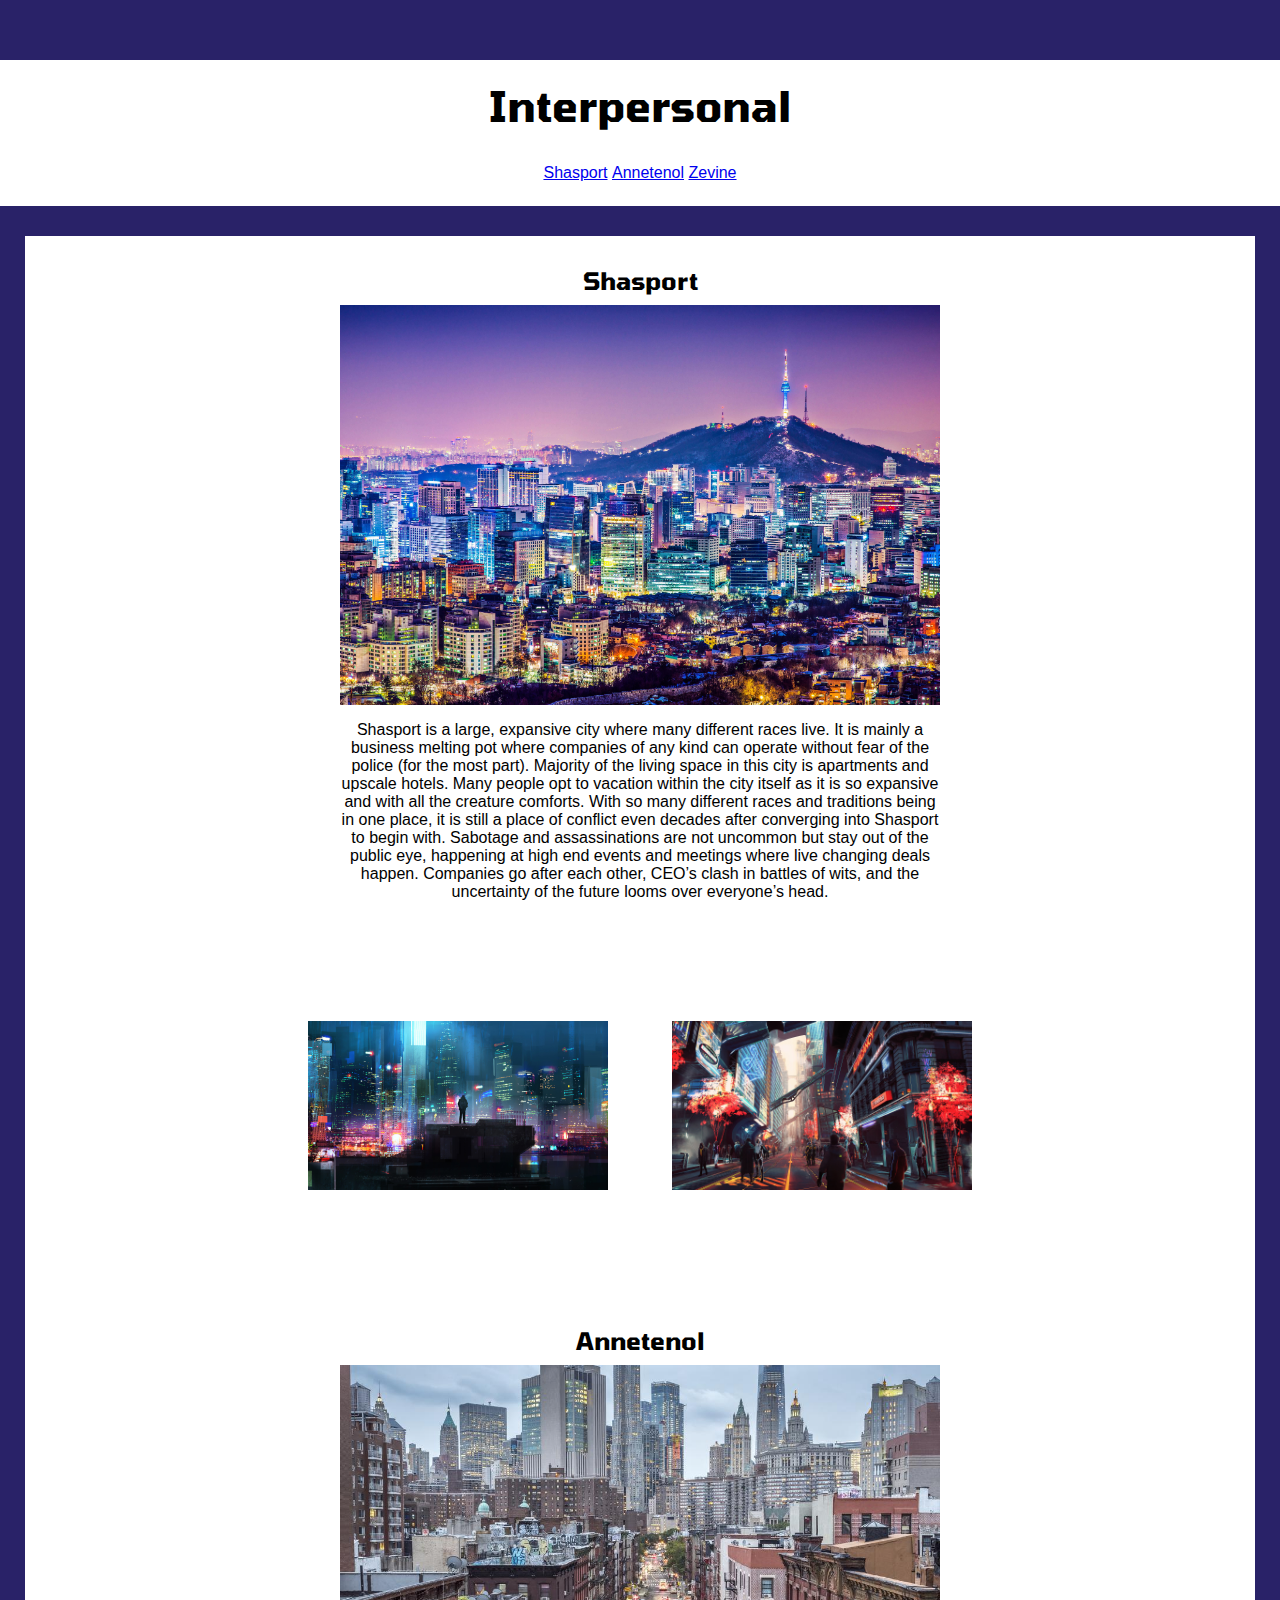
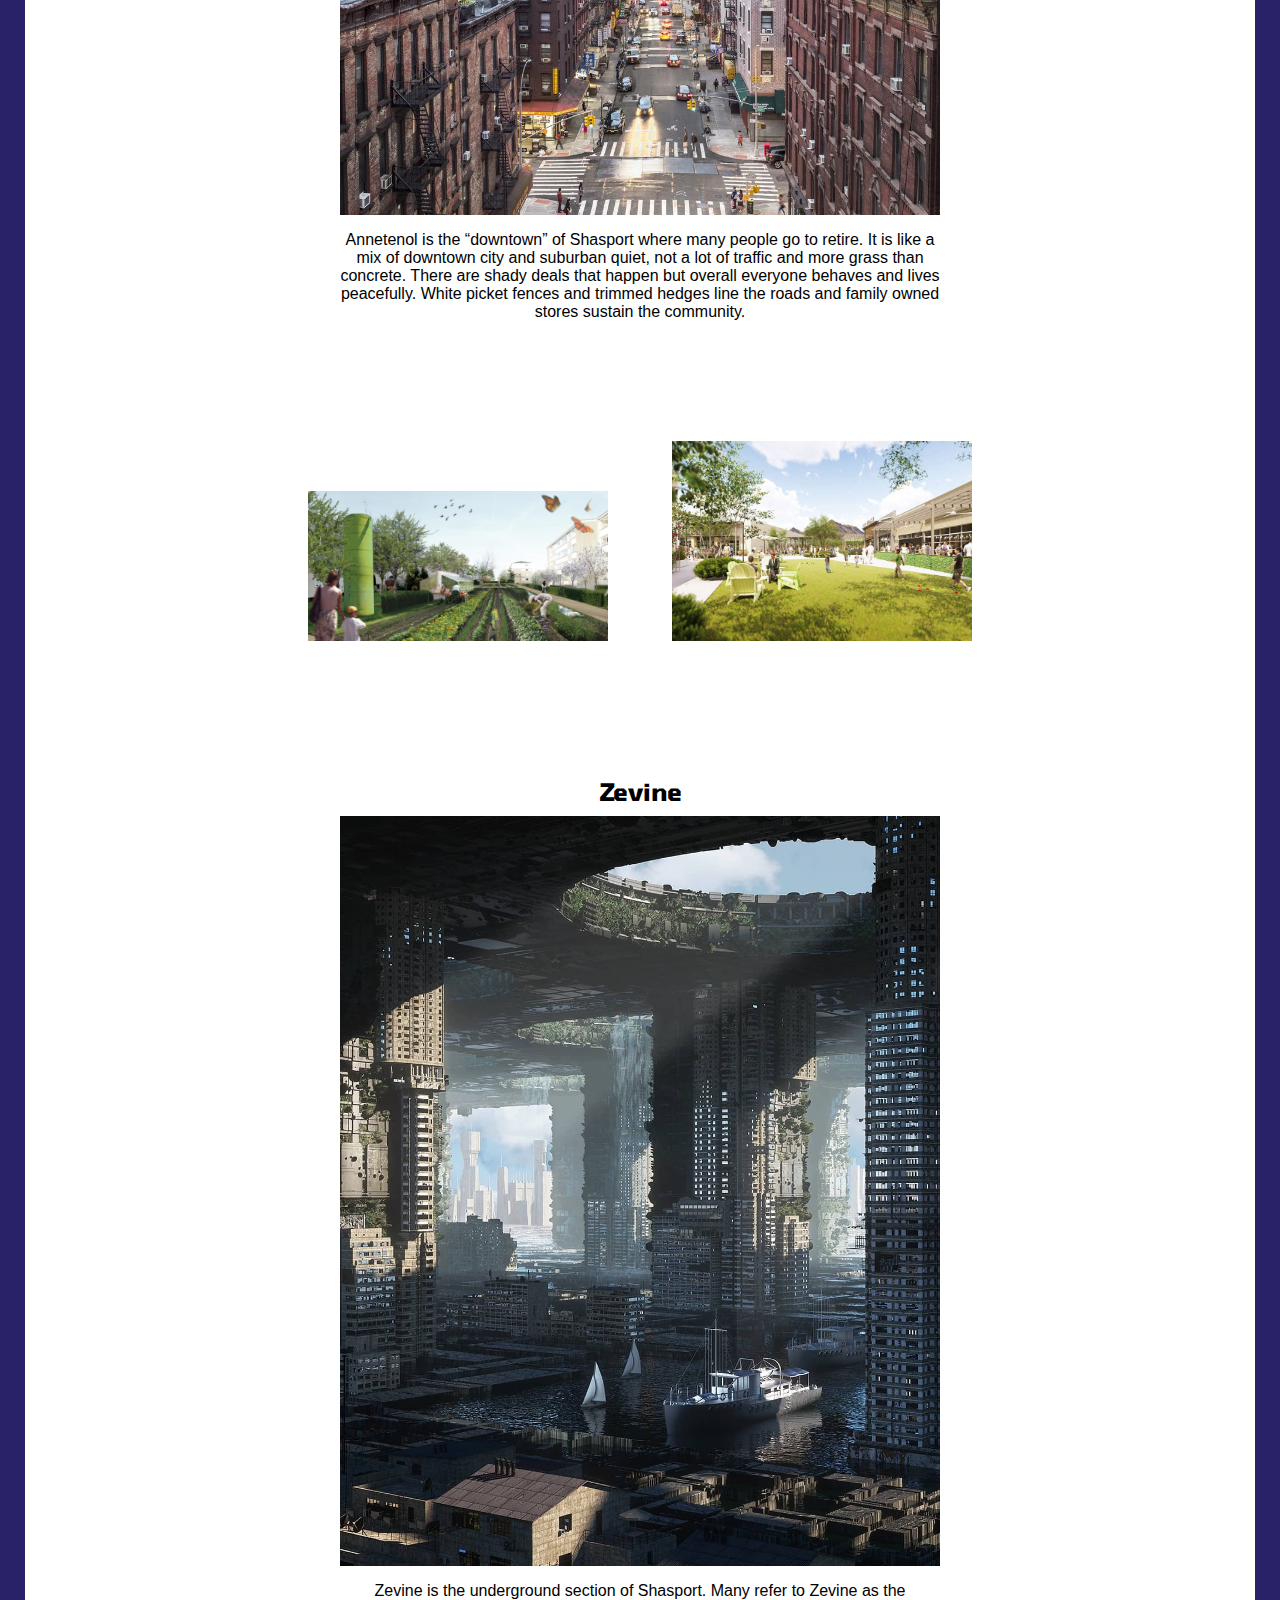
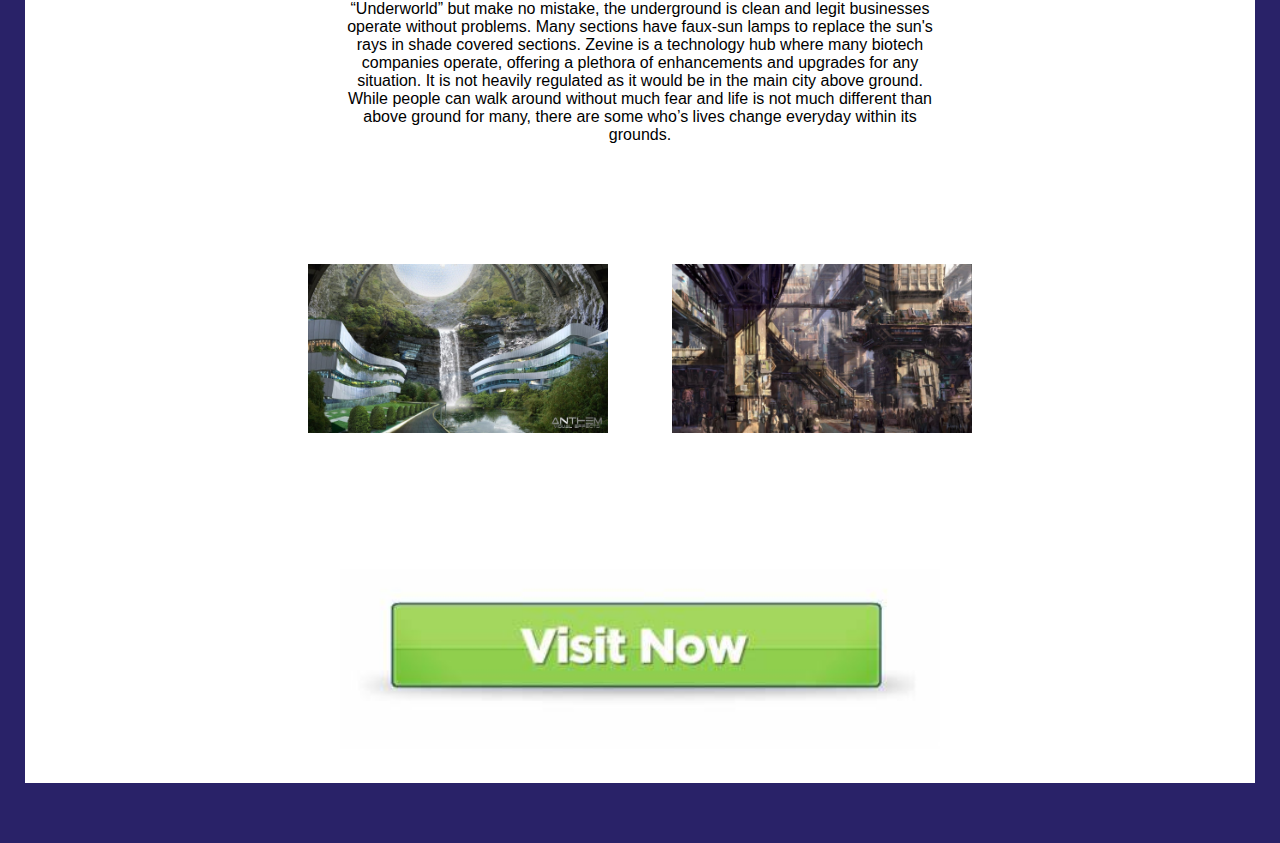
<file: index.html>
<!DOCTYPE html>
<html lang="en">

<head>
    <meta charset="UTF-8">
    <meta name="viewport" content="width=device-width, initial-scale=1.0">
    <title> Interpersonal</title>

    <link rel="stylesheet" href="main2.css">

    <link rel="preconnect" href="https://fonts.googleapis.com">
<link rel="preconnect" href="https://fonts.gstatic.com" crossorigin>
<link href="https://fonts.googleapis.com/css2?family=Tomorrow:ital,wght@0,100;0,200;0,300;0,400;0,500;0,600;0,700;0,800;0,900;1,100;1,200;1,300;1,400;1,500;1,600;1,700;1,800;1,900&display=swap" rel="stylesheet">

</head>

<p>&nbsp;</p>
<p>&nbsp;</p>
<p>&nbsp;</p>

<body>

    <header>
       <h1>Interpersonal</h1>
       <h2></h2>

       <nav>
            <ul>
                <li> <a href="Shasport.html"> Shasport</a> </li>
                <li><a href="Annetenol.html"> Annetenol</a></li>
                <li><a href="Zevine.html"> Zevine</a></li>
            </ul>
       </nav>
    </header>


<!--Start of body of site-->


<main>

<article>

<!--Shasport image and text-->
    <h2> Shasport</h2>

        <div> <a href="Shasport.html"> <img src="skyline-von-seoul-istock-464629385-2.jpg" width="600"/> </a> </div>
        <p>Shasport is a large, expansive city where many different races live. It is mainly a business melting pot where companies of any kind can operate without fear of the police (for the most part). Majority of the living space in this city is apartments and upscale hotels. Many people opt to vacation within the city itself as it is so expansive and with all the creature comforts. With so many different races and traditions being in one place, it is still a place of conflict even decades after converging into Shasport to begin with. Sabotage and assassinations are not uncommon but stay out of the public eye, happening at high end events and meetings where live changing deals happen. Companies go after each other, CEO’s clash in battles of wits, and the uncertainty of the future looms over everyone’s head.</p>
        
    </article>
        

    <article class="card1">
        <div><img src="extra1.jpg" width="300" alt="Shasport" ></div>
        <p></p>
    </article>

    <article class="card1">
        <div><img src="extra2.jpg" width="300" alt="Shasport" ></div>
        <p></p>
    </article>


<article>

<!--Annetenol image and text-->
    <h2> Annetenol</h2>

     <div><a href="Annetenol.html"> <img src="b78f0c09f2823eb027f9d4a4c7aebf9e.jpg" width="600"/> </a></div>
     <p>Annetenol is the “downtown” of Shasport where many people go to retire. It is like a mix of downtown city and suburban quiet, not a lot of traffic and more grass than concrete. There are shady deals that happen but overall everyone behaves and lives peacefully. White picket fences and trimmed hedges line the roads and family owned stores sustain the community. </p>
</article>

<article class="card1">
    <div><img src="extra3.jpg" width="300" alt="Shasport" ></div>
    <p></p>
</article>

<article class="card1">
    <div><img src="extra4.jpg" width="300" alt="Shasport" ></div>
    <p></p>
</article>

<article>

<!--Zevine image and text-->
    <h2> Zevine</h2>
   
     <div> <a href="Zevine.html"> <img src="tumblr_8607e64c0d87c374aea70370f2e44bda_bd6862d9_1280.jpg" width="600"/> </a></div>
     <p>Zevine is the underground section of Shasport. Many refer to Zevine as the “Underworld” but make no mistake, the underground is clean and legit businesses operate without problems. Many sections have faux-sun lamps to replace the sun's rays in shade covered sections. Zevine is a technology hub where many biotech companies operate, offering a plethora of enhancements and upgrades for any situation. It is not heavily regulated as it would be in the main city above ground. While people can walk around without much fear and life is not much different than above ground for many, there are some who’s lives change everyday within its grounds.    </p>
</article>

<article class="card1">
    <div><img src="extra5.jpg" width="300" alt="Shasport" ></div>
    <p></p>
</article>

<article class="card1">
    <div><img src="extra6.jpg" width="300" alt="Shasport" ></div>
    <p></p>
</article>

<article>

    <div> <a href="visit.html"> <img src="visitnow.jpg" width="600"/> </a></div>

</article>

</main>

</body>

</html>
</file>
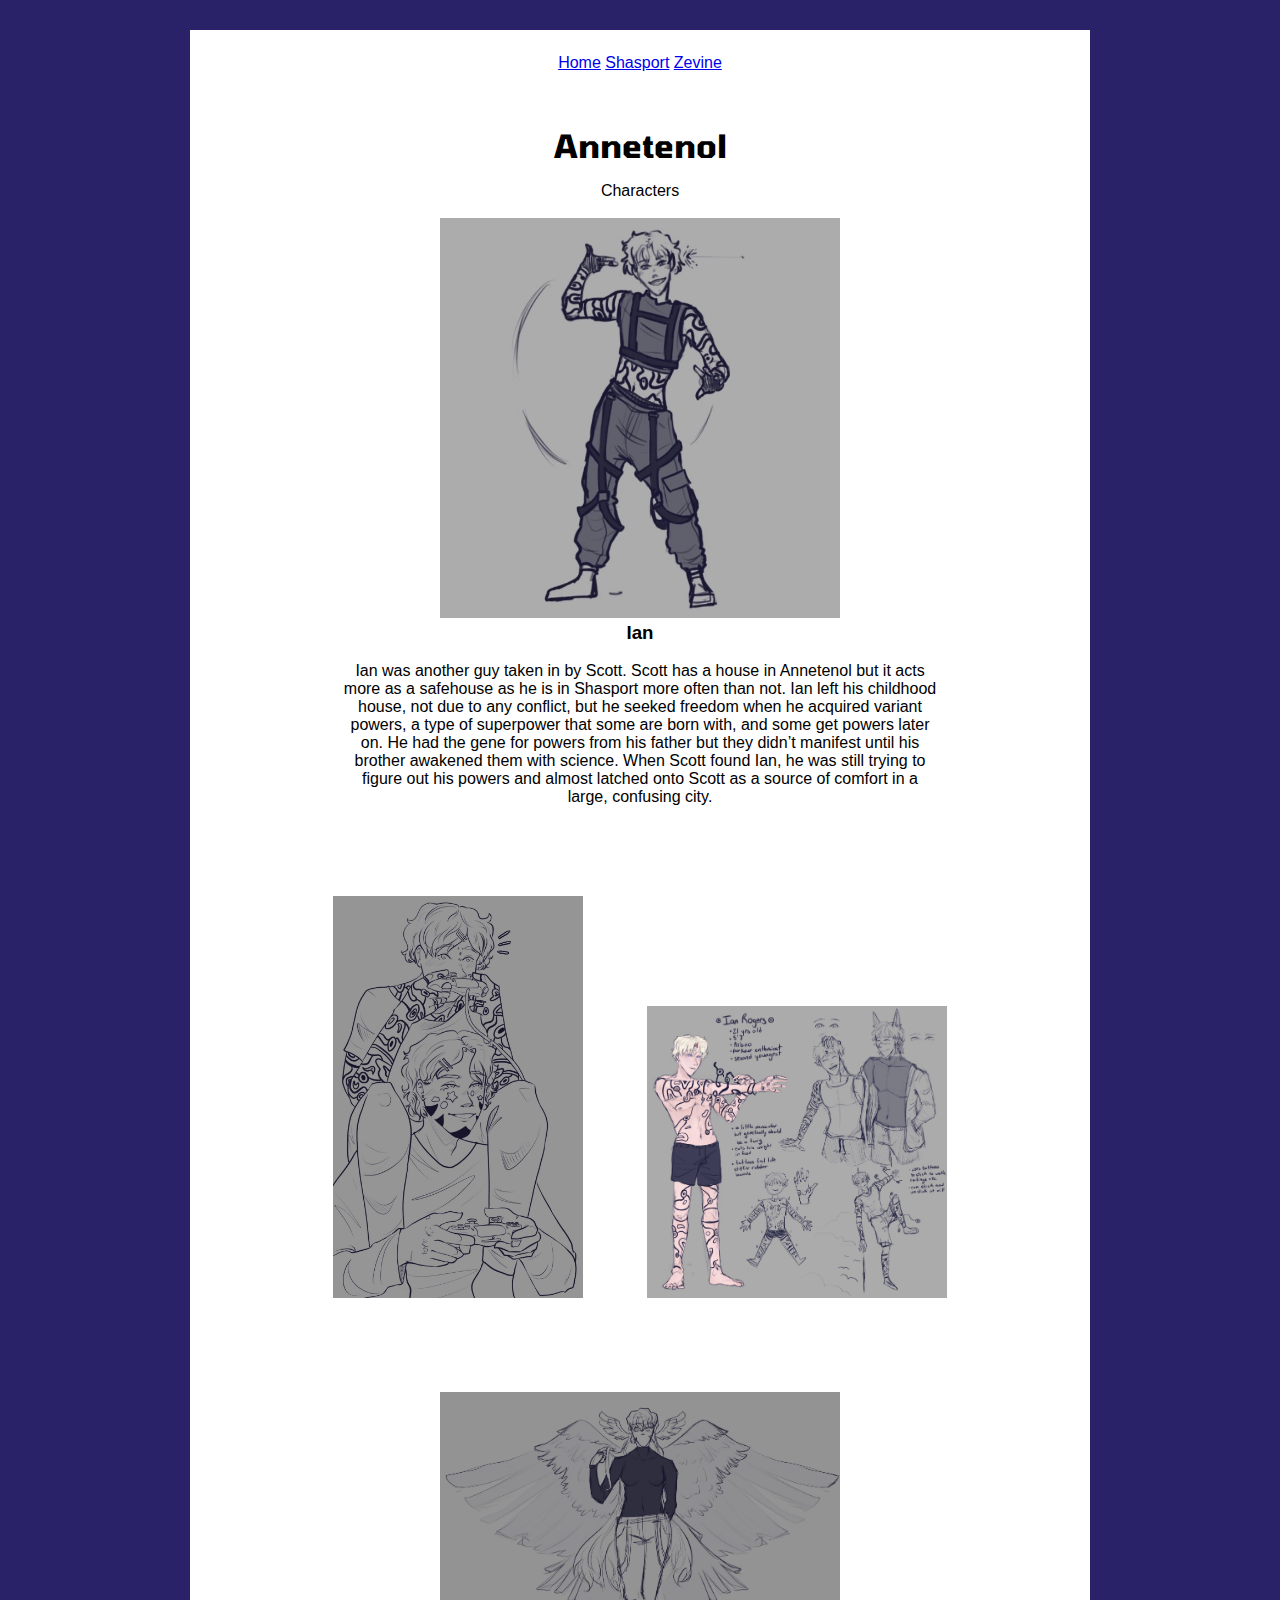
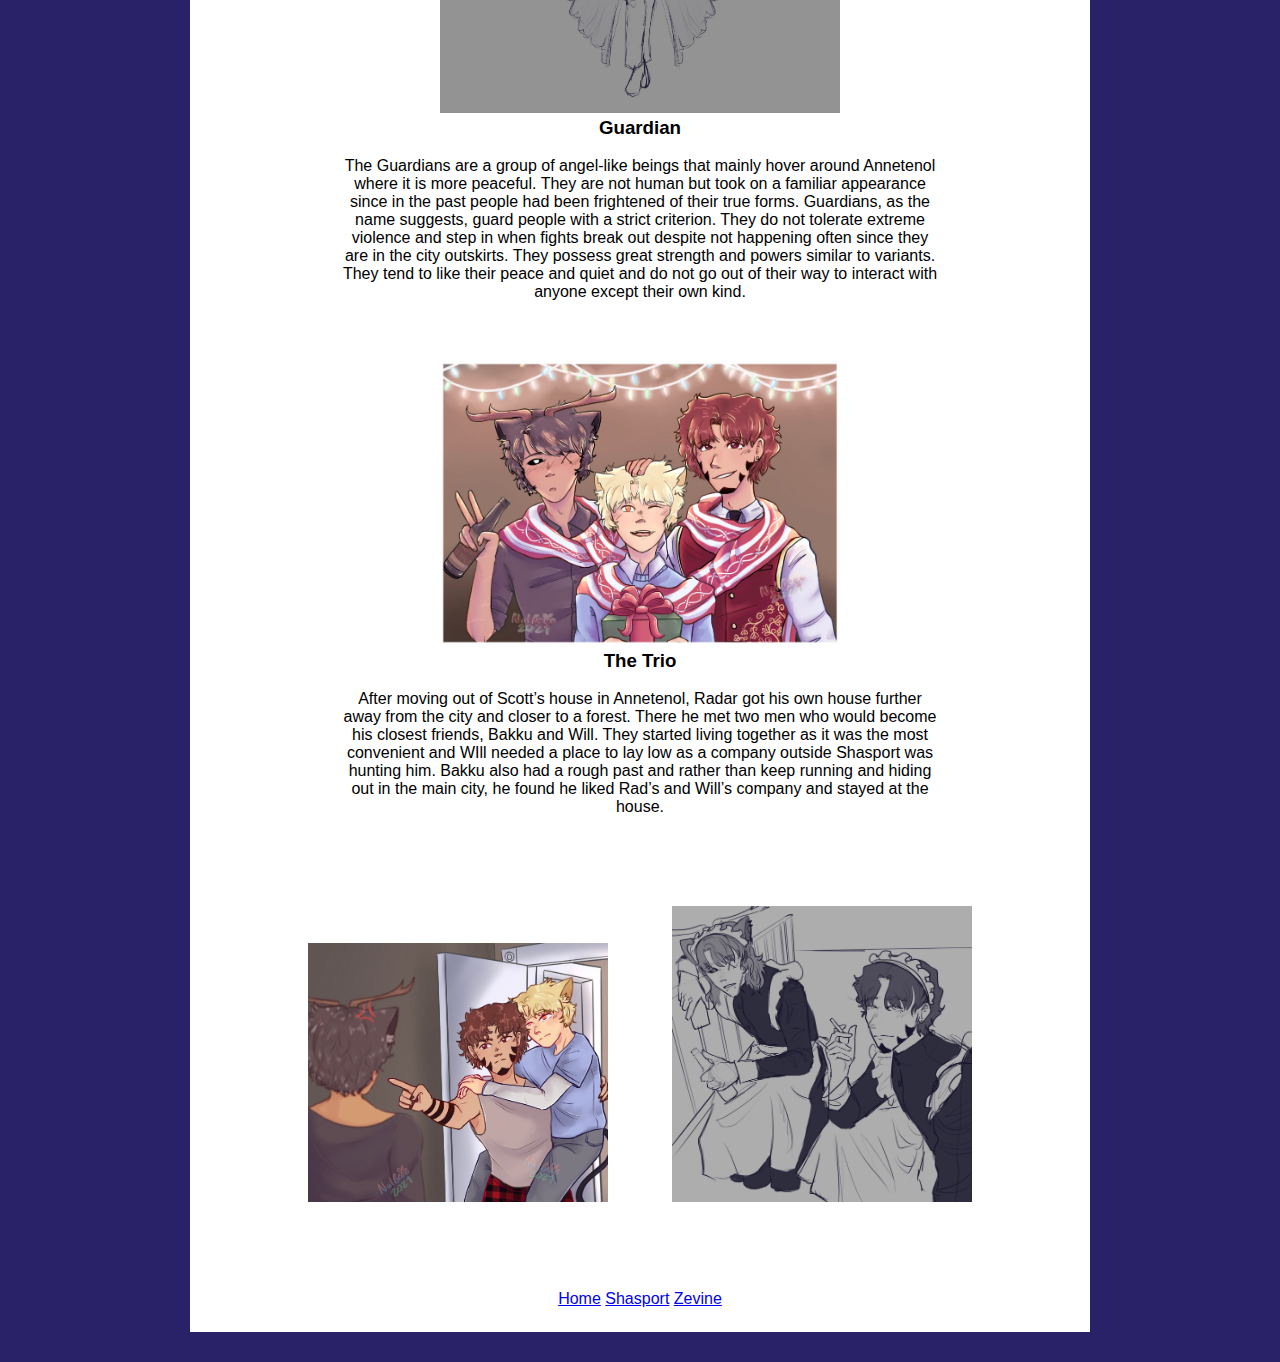
<file: Annetenol.html>
<!DOCTYPE html>
<html lang="en">

<head>
    <meta charset="UTF-8">
    <meta name="viewport" content="width=device-width, initial-scale=1.0">
    <title> Interpersonal</title>

    <link rel="stylesheet" href="annetenol.css">

    <link rel="preconnect" href="https://fonts.googleapis.com">
    <link rel="preconnect" href="https://fonts.gstatic.com" crossorigin>
    <link href="https://fonts.googleapis.com/css2?family=Tomorrow:ital,wght@0,100;0,200;0,300;0,400;0,500;0,600;0,700;0,800;0,900;1,100;1,200;1,300;1,400;1,500;1,600;1,700;1,800;1,900&display=swap" rel="stylesheet">    

</head>



<main>
    
    <article>
        <nav>
            <ul>
                <li> <a href="index.html"> Home</a> </li>
                <li><a href="Shasport.html"> Shasport</a></li>
                <li><a href="Zevine.html"> Zevine</a></li>
            </ul>
            </nav>
<!--IAN-->
        <h1>Annetenol</h1>
            <p>&nbsp;</p>
        <p>Characters</p>
            <p>&nbsp;</p>
        <div><img src="Ian.jpg" width="400" height="400" alt="Ian"></div>
        <h3>Ian</h3>
            <p>&nbsp;</p>
        <p>Ian was another guy taken in by Scott. Scott has a house in Annetenol but it acts more as a safehouse as he is in Shasport more often than not. Ian left his childhood house, not due to any conflict, but he seeked freedom when he acquired variant powers, a type of superpower that some are born with, and some get powers later on. He had the gene for powers from his father but they didn’t manifest until his brother awakened them with science. When Scott found Ian, he was still trying to figure out his powers and almost latched onto Scott as a source of comfort in a large, confusing city. 
        </p>
    </article>

<!--Ian Extra-->
    <article class="card1">
        <div><img src="Ian1.jpg" width="250" alt="Shasport" ></div>
        <p></p>
    </article>

    <article class="card1">
        <div><img src="Ian2.jpg" width="300" alt="Shasport" ></div>
        <p></p>
    </article>
    
    <article>

<!--GUARDIAN-->
        
        <div><img src="Guardian.jpg" width="400" alt="Guardian"></div>
        <h3>Guardian</h3>
        <p>&nbsp;</p>
        <p>The Guardians are a group of angel-like beings that mainly hover around Annetenol where it is more peaceful. They are not human but took on a familiar appearance since in the past people had been frightened of their true forms. Guardians, as the name suggests, guard people with a strict criterion. They do not tolerate extreme violence and step in when fights break out despite not happening often since they are in the city outskirts. They possess great strength and powers similar to variants. They tend to like their peace and quiet and do not go out of their way to interact with anyone except their own kind. </p>

    </article>

    <!--TRIO-->
    <article> 
        <div><img src="Trio.jpg" width="400" alt="Trio"></div>
        <h3>The Trio</h3>
        <p>&nbsp;</p>
        <p>After moving out of Scott’s house in Annetenol, Radar got his own house further away from the city and closer to a forest. There he met two men who would become his closest friends, Bakku and Will. They started living together as it was the most convenient and WIll needed a place to lay low as a company outside Shasport was hunting him. Bakku also had a rough past and rather than keep running and hiding out in the main city, he found he liked Rad’s and Will’s company and stayed at the house. 
        </p>

    </article>

<!--Trio Extra-->
    <article class="card1">
        <div><img src="Trio2.jpg" width="300" alt="Shasport" ></div>
        <p></p>
    </article>

    <article class="card1">
        <div><img src="Trio1.jpg" width="300" alt="Shasport" ></div>
        <p></p>
    </article>

    <nav>
        <ul>
            <li> <a href="index.html"> Home</a> </li>
            <li><a href="Shasport.html"> Shasport</a></li>
            <li><a href="Zevine.html"> Zevine</a></li>
        </ul>
   </nav>
    
</main>
</file>
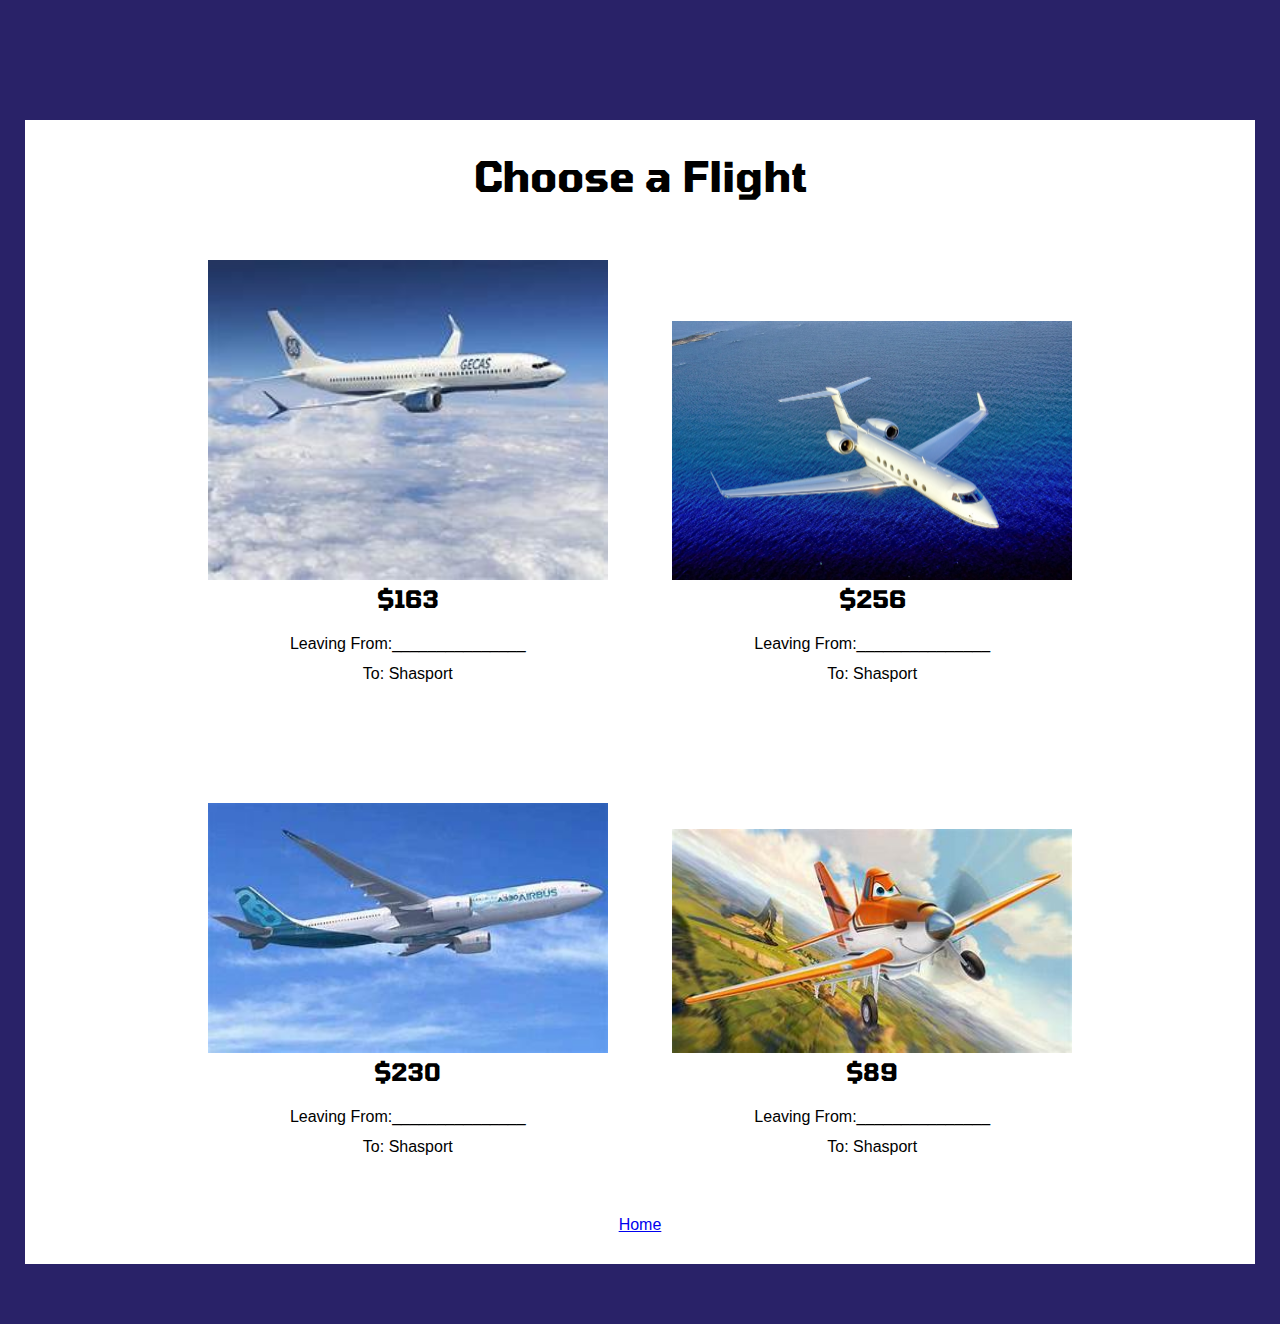
<file: plane.html>
<!DOCTYPE html>
<html lang="en">

<head>
    <meta charset="UTF-8">
    <meta name="viewport" content="width=device-width, initial-scale=1.0">
    <title> Interpersonal</title>

    <link rel="stylesheet" href="main2.css">

    <link rel="preconnect" href="https://fonts.googleapis.com">
<link rel="preconnect" href="https://fonts.gstatic.com" crossorigin>
<link href="https://fonts.googleapis.com/css2?family=Tomorrow:ital,wght@0,100;0,200;0,300;0,400;0,500;0,600;0,700;0,800;0,900;1,100;1,200;1,300;1,400;1,500;1,600;1,700;1,800;1,900&display=swap" rel="stylesheet">

</head>

<p>&nbsp;</p>
<p>&nbsp;</p>
<p>&nbsp;</p>

<main>

    <article>
    
<!--PLANES-->
        <h1>Choose a Flight</h1>
    
        <article class="card1">
            <div><img src="plane1.jpg" width="400" ></div>
            <h2>$163</h2>
            <p>Leaving From:_______________</p>
            <p>To: Shasport</p>
        </article>
    
        <article class="card1">
            <div><img src="plane2.jpg" width="400" ></div>
            <h2>$256</h2>
            <p>Leaving From:_______________</p>
            <p>To: Shasport</p>
        </article>

        <article class="card1">
            <div><img src="plane3.jpg" width="400" ></div>
            <h2>$230</h2>
            <p>Leaving From:_______________</p>
            <p>To: Shasport</p>
        </article>

        <article class="card1">
            <div><img src="plane4.jpg" width="400" ></div>
            <h2>$89</h2>
            <p>Leaving From:_______________</p>
            <p>To: Shasport</p>
        </article>

        <ul><a href="index.html"> Home</a> </ul>

</main>
</file>
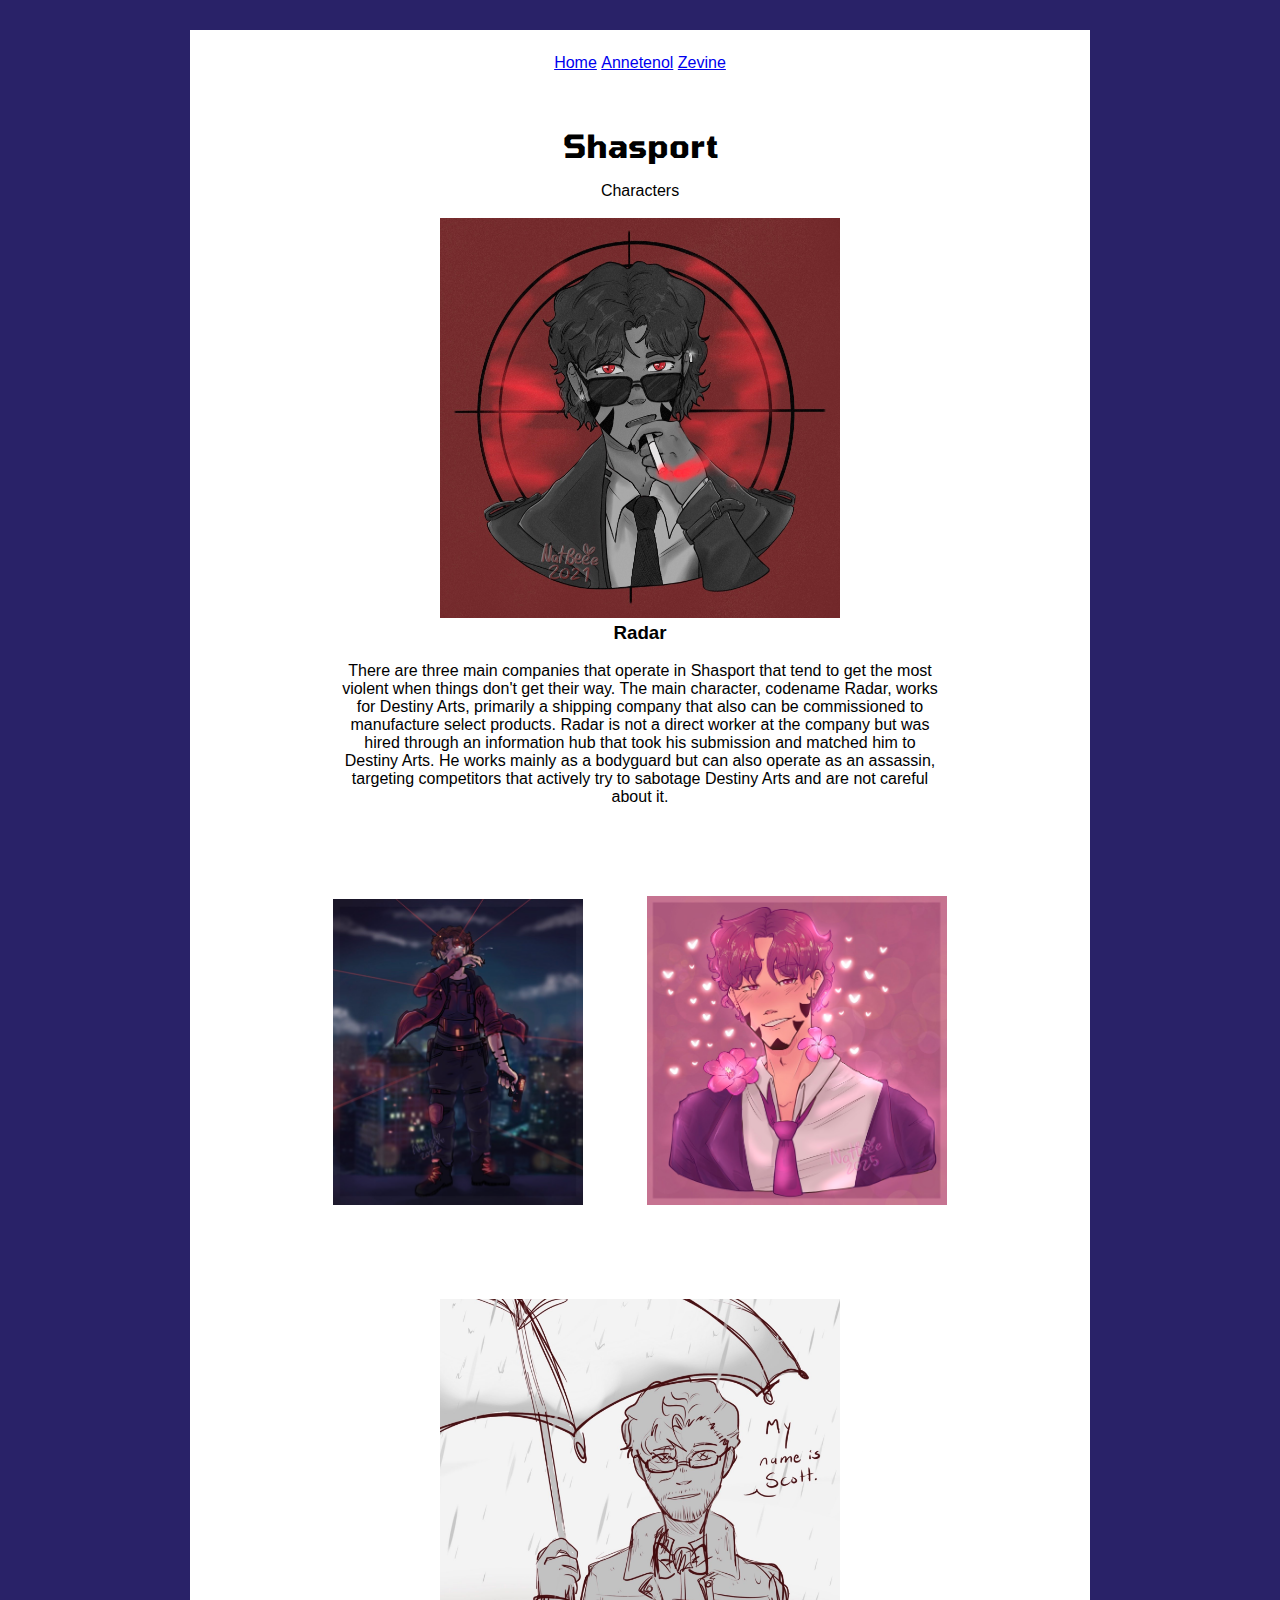
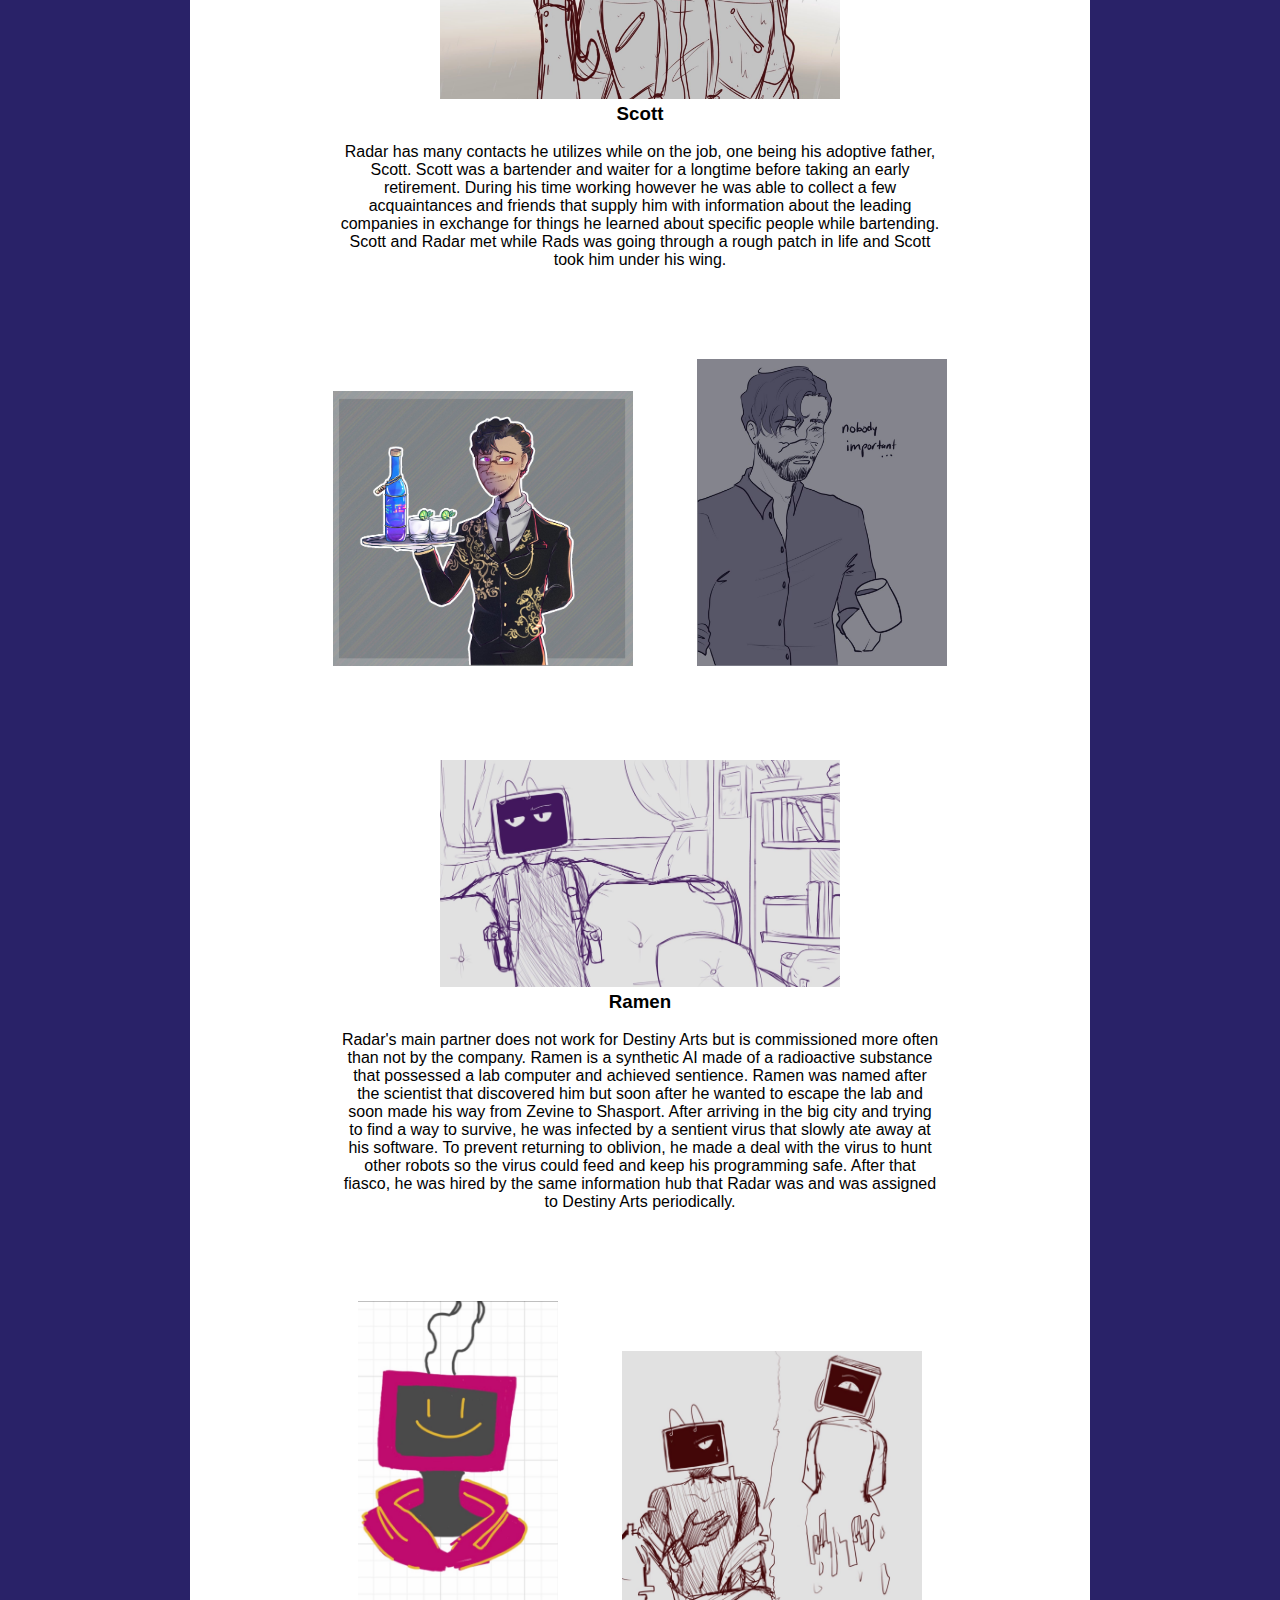
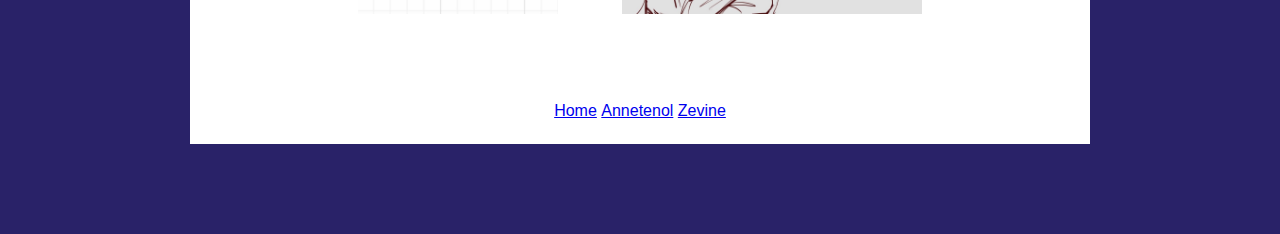
<file: Shasport.html>
<!DOCTYPE html>
<html lang="en">

<head>
    <meta charset="UTF-8">
    <meta name="viewport" content="width=device-width, initial-scale=1.0">
    <title> Interpersonal</title>

    <link rel="stylesheet" href="shasport.css">

    <link rel="preconnect" href="https://fonts.googleapis.com">
    <link rel="preconnect" href="https://fonts.gstatic.com" crossorigin>
    <link href="https://fonts.googleapis.com/css2?family=Tomorrow:ital,wght@0,100;0,200;0,300;0,400;0,500;0,600;0,700;0,800;0,900;1,100;1,200;1,300;1,400;1,500;1,600;1,700;1,800;1,900&display=swap" rel="stylesheet">    

</head>



<main>
    
    <article>
        <nav>
            <ul>
                <li> <a href="index.html"> Home</a> </li>
                <li><a href="Annetenol.html"> Annetenol</a></li>
                <li><a href="Zevine.html"> Zevine</a></li>
            </ul>
            </nav>
<!--RADAR-->
        <h1>Shasport</h1>
            <p>&nbsp;</p>
        <p>Characters</p>
            <p>&nbsp;</p>
         <div><img src="Radar.jpg" width="400" height="400" alt="Radar"></div>
        <h3>Radar</h3>
            <p>&nbsp;</p>
        <p>There are three main companies that operate in Shasport that tend to get the most violent when things don't get their way. The main character, codename Radar, works for Destiny Arts, primarily a shipping company that also can be commissioned to manufacture select products. Radar is not a direct worker at the company but was hired through an information hub that took his submission and matched him to Destiny Arts. He works mainly as a bodyguard but can also operate as an assassin, targeting competitors that actively try to sabotage Destiny Arts and are not careful about it.</p>
    </article>

<!--Radar Extra-->
    <article class="card1">
        <div><img src="Radar1.jpg" width="250" alt="Shasport" ></div>
        <p></p>
    </article>

    <article class="card1">
        <div><img src="Radar2.jpg" width="300" alt="Shasport" ></div>
        <p></p>
    </article>
    
    <article>

<!--SCOTT-->
        <div><img src="Scott.jpg" width="400" height="400" alt="Scott"></div>
        <h3>Scott</h3>
            <p>&nbsp;</p>
        <p>Radar has many contacts he utilizes while on the job, one being his adoptive father, Scott. Scott was a bartender and waiter for a longtime before taking an early retirement. During his time working however he was able to collect a few acquaintances and friends that supply him with information about the leading companies in exchange for things he learned about specific people while bartending. Scott and Radar met while Rads was going through a rough patch in life and Scott took him under his wing. 
        </p>
    </article>

<!--Scott Extra-->
    <article class="card1">
        <div><img src="Scott1.jpg" width="300" alt="Shasport" ></div>
        <p></p>
    </article>

    <article class="card1">
        <div><img src="Scott2.jpg" width="250" alt="Shasport" ></div>
        <p></p>
    </article>

    <article>

<!--RAMEN-->
        <div><img src="Ramen.jpg" width="400" alt="Ramen"></div>
        <h3>Ramen</h3>
            <p>&nbsp;</p>
        <p>Radar's main partner does not work for Destiny Arts but is commissioned more often than not by the company. Ramen is a synthetic AI made of a radioactive substance that possessed a lab computer and achieved sentience. Ramen was named after the scientist that discovered him but soon after he wanted to escape the lab and soon made his way from Zevine to Shasport. After arriving in the big city and trying to find a way to survive, he was infected by a sentient virus that slowly ate away at his software. To prevent returning to oblivion, he made a deal with the virus to hunt other robots so the virus could feed and keep his programming safe. After that fiasco, he was hired by the same information hub that Radar was and was assigned to Destiny Arts periodically. 
        </p>
    </article>

<!--Ramen Extra-->
    <article class="card1">
        <div><img src="Ramen2.jpg" width="200" alt="Shasport" ></div>
        <p></p>
    </article>

    <article class="card1">
        <div><img src="Ramen1.jpg" width="300" alt="Shasport" ></div>
        <p></p>
    </article>

<!--NAV-->
    <nav>
        <ul>
            <li> <a href="index.html"> Home</a> </li>
            <li><a href="Annetenol.html"> Annetenol</a></li>
            <li><a href="Zevine.html"> Zevine</a></li>
        </ul>
   </nav>
    
</main>
</file>
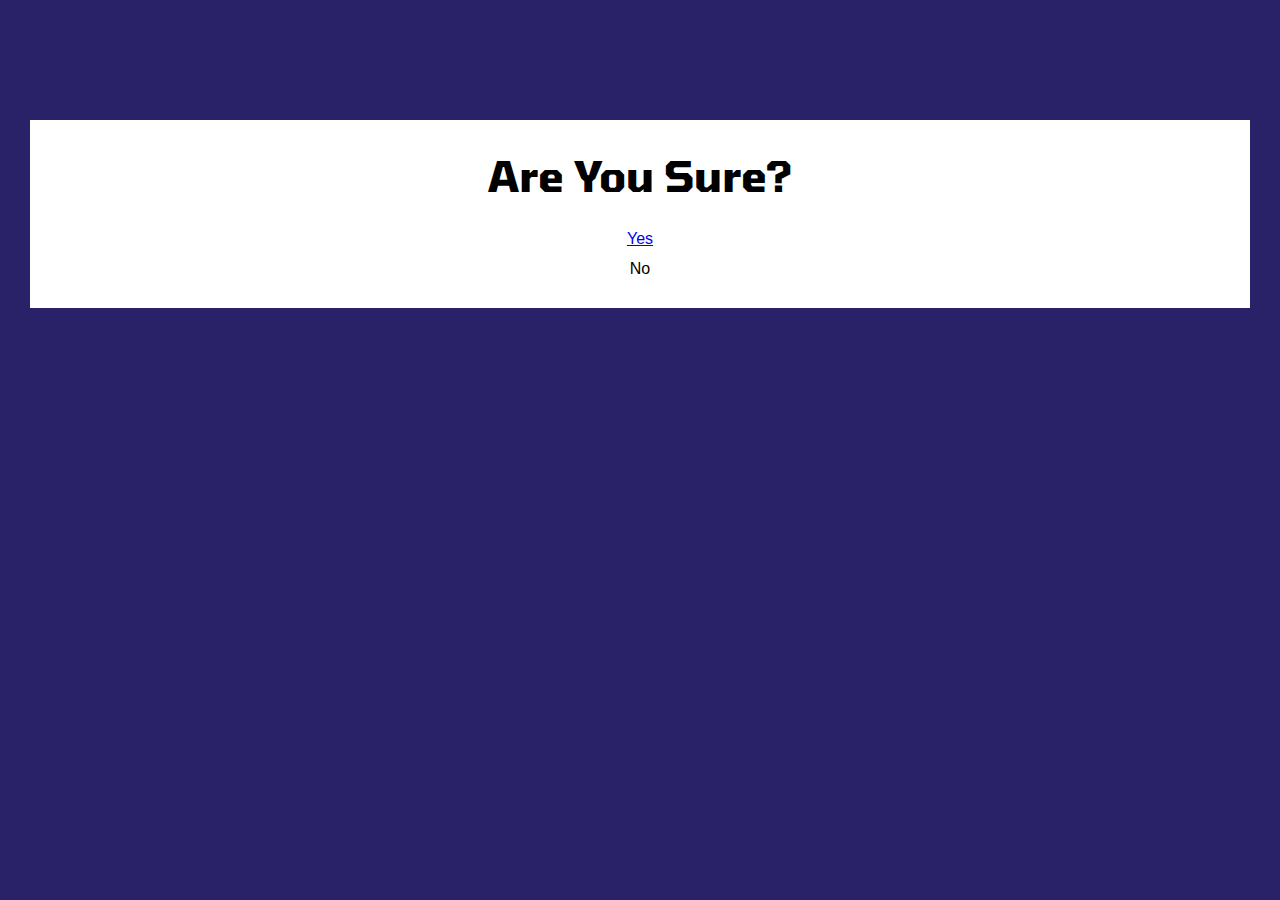
<file: visit.html>
<!DOCTYPE html>
<html lang="en">

<head>
    <meta charset="UTF-8">
    <meta name="viewport" content="width=device-width, initial-scale=1.0">
    <title> Interpersonal</title>

    <link rel="stylesheet" href="main2.css">

    <link rel="preconnect" href="https://fonts.googleapis.com">
<link rel="preconnect" href="https://fonts.gstatic.com" crossorigin>
<link href="https://fonts.googleapis.com/css2?family=Tomorrow:ital,wght@0,100;0,200;0,300;0,400;0,500;0,600;0,700;0,800;0,900;1,100;1,200;1,300;1,400;1,500;1,600;1,700;1,800;1,900&display=swap" rel="stylesheet">

</head>

<p>&nbsp;</p>
<p>&nbsp;</p>
<p>&nbsp;</p>

<article>

    <h1>Are You Sure?</h1>
    <p>&nbsp;</p>
    <a href="plane.html">Yes</a></a>
    <p>No</p>

</article>
</file>
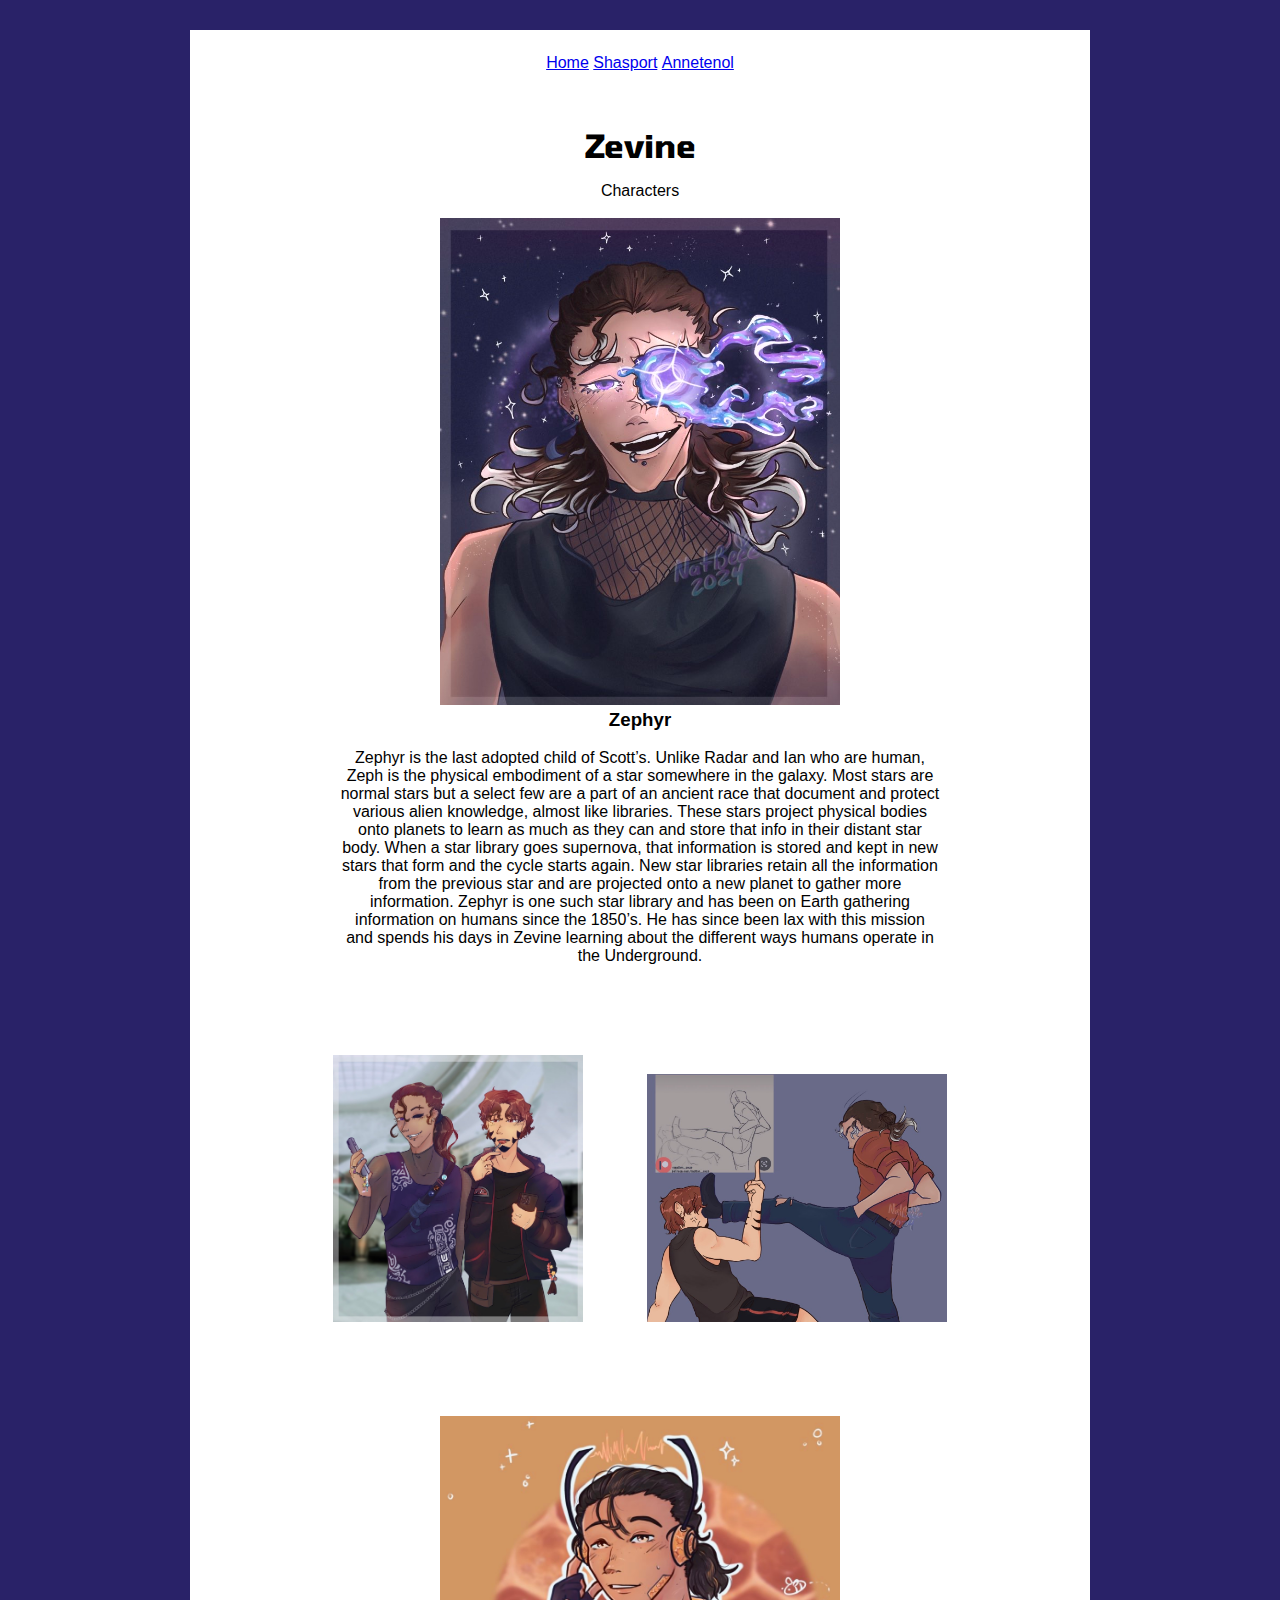
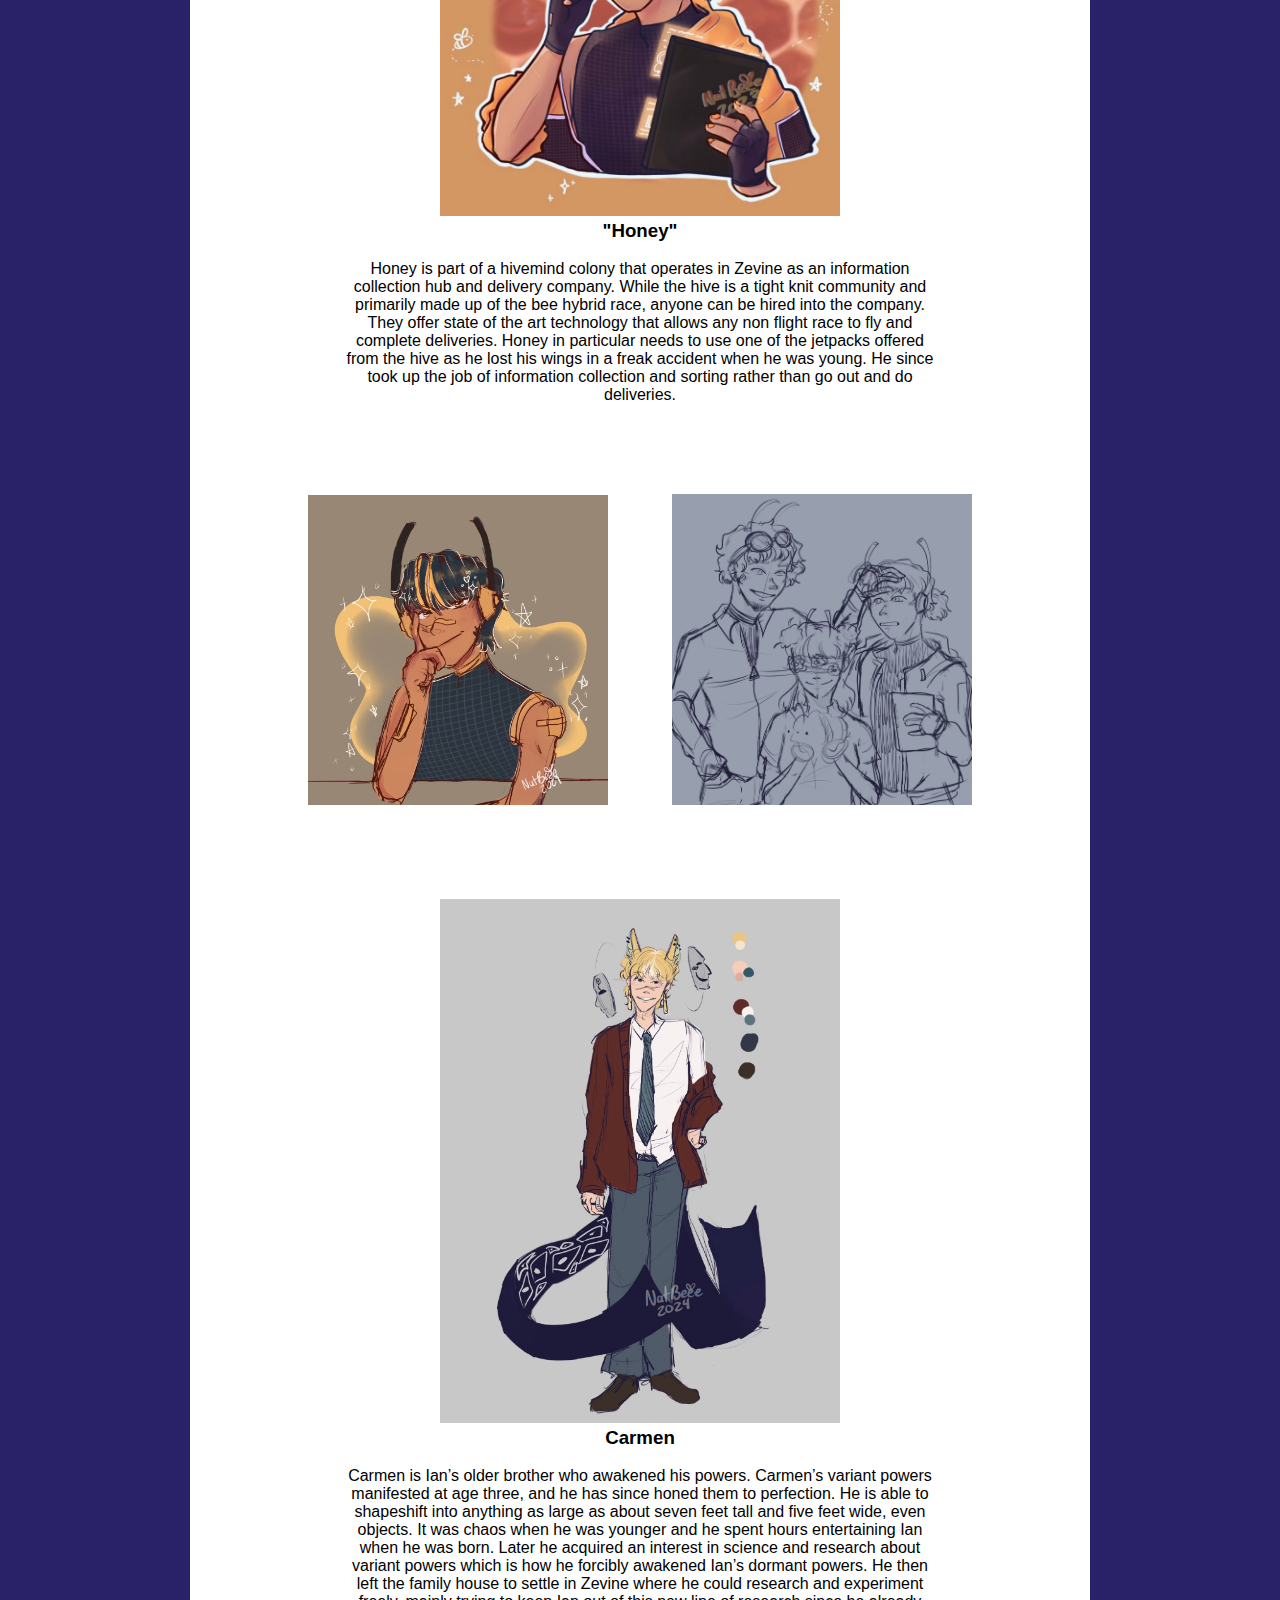
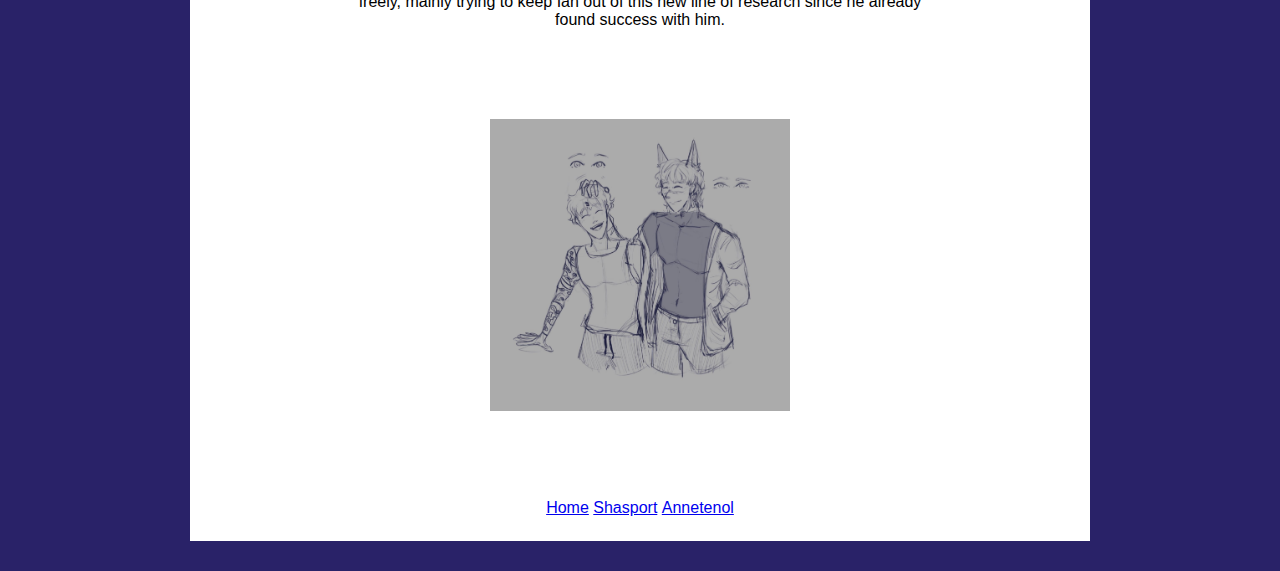
<file: Zevine.html>
<!DOCTYPE html>
<html lang="en">

<head>
    <meta charset="UTF-8">
    <meta name="viewport" content="width=device-width, initial-scale=1.0">
    <title> Interpersonal</title>

    <link rel="stylesheet" href="zevine.css">

    <link rel="preconnect" href="https://fonts.googleapis.com">
    <link rel="preconnect" href="https://fonts.gstatic.com" crossorigin>
    <link href="https://fonts.googleapis.com/css2?family=Tomorrow:ital,wght@0,100;0,200;0,300;0,400;0,500;0,600;0,700;0,800;0,900;1,100;1,200;1,300;1,400;1,500;1,600;1,700;1,800;1,900&display=swap" rel="stylesheet">    

</head>

<main>
    
    <article>
        <nav>
            <ul>
                <li> <a href="index.html"> Home</a> </li>
                <li><a href="Shasport.html"> Shasport</a></li>
                <li><a href="Annetenol.html"> Annetenol</a></li>
            </ul>
            </nav>
<!--ZEPHYR-->
        <h1>Zevine</h1>
            <p>&nbsp;</p>
        <p>Characters</p>
            <p>&nbsp;</p>
            <div><img src="Zephyr.jpg" width="400" alt="Zephyr"></div>
            <h3>Zephyr</h3>
            <p>&nbsp;</p>
            <p>Zephyr is the last adopted child of Scott’s. Unlike Radar and Ian who are human, Zeph is the physical embodiment of a star somewhere in the galaxy. Most stars are normal stars but a select few are a part of an ancient race that document and protect various alien knowledge, almost like libraries. These stars project physical bodies onto planets to learn as much as they can and store that info in their distant star body. When a star library goes supernova, that information is stored and kept in new stars that form and the cycle starts again. New star libraries retain all the information from the previous star and are projected onto a new planet to gather more information. Zephyr is one such star library and has been on Earth gathering information on humans since the 1850’s. He has since been lax with this mission and spends his days in Zevine learning about the different ways humans operate in the Underground.
            </p>
    </article>

<!--Zephyr Extra-->
    <article class="card1">
        <div><img src="Zeph1.jpg" width="250" alt="Shasport" ></div>
        <p></p>
    </article>

    <article class="card1">
        <div><img src="Zeph2.jpg" width="300" alt="Shasport" ></div>
        <p></p>
    </article>
    
    <article>

<!--HONEY-->
        <div><img src="Bee.jpg" width="400" height="400" alt="Bee"></div>
        <h3>"Honey"</h3>
        <p>&nbsp;</p>
        <p>Honey is part of a hivemind colony that operates in Zevine as an information collection hub and delivery company. While the hive is a tight knit community and primarily made up of the bee hybrid race, anyone can be hired into the company. They offer state of the art technology that allows any non flight race to fly and complete deliveries. Honey in particular needs to use one of the jetpacks offered from the hive as he lost his wings in a freak accident when he was young. He since took up the job of information collection and sorting rather than go out and do deliveries. 
        </p>
    </article>

<!--Honey Extra-->
    <article class="card1">
        <div><img src="Honey1.jpg" width="300" alt="Shasport" ></div>
        <p></p>
    </article>

    <article class="card1">
        <div><img src="Honey2.jpg" width="300" alt="Shasport" ></div>
        <p></p>
    </article>

<!--CARMEN-->
    <article>
        <div><img src="Carmen.jpg" width="400" alt="Carmen"></div>
        <h3>Carmen</h3>
        <p>&nbsp;</p>
        <p>Carmen is Ian’s older brother who awakened his powers. Carmen’s variant powers manifested at age three, and he has since honed them to perfection. He is able to shapeshift into anything as large as about seven feet tall and five feet wide, even objects. It was chaos when he was younger and he spent hours entertaining Ian when he was born. Later he acquired an interest in science and research about variant powers which is how he forcibly awakened Ian’s dormant powers. He then left the family house to settle in Zevine where he could research and experiment freely, mainly trying to keep Ian out of this new line of research since he already found success with him.</p>

    </article>

<!--Carmen Extra-->
    <article class="card1">
        <div><img src="Carmen1.jpg" width="300" alt="Shasport" ></div>
        <p></p>
    </article>


    <nav>
        <ul>
            <li> <a href="index.html"> Home</a> </li>
            <li><a href="Shasport.html"> Shasport</a></li>
            <li><a href="Annetenol.html"> Annetenol</a></li>
        </ul>
   </nav>
    
</main>
</file>
<file: main2.css>
* {
    margin:0;
    padding:0;
}

html {
    background: rgb(41, 34, 104);


}

header {
    background-color:white;
    margin:-30px auto 0px auto;
    padding-top:20px;
}

main {
    font-family:Arial, Helvetica, sans-serif;
    background-color: white;
    margin:0px auto 0px auto;
    max-width: 1230px;

}

body {
    font-family:Arial, Helvetica, sans-serif; 
    text-align:center;
    background-color: rgb(41, 34, 104);
    margin:0px auto 0px auto;
    padding-bottom:30px;

}

article {
    background-color:white;
    margin:0px auto 0px auto;
    padding-top: 30px;
    padding-bottom: 30px;
    margin:30px;
    border-top:black;

}

h1 {
    font-family:"Tomorrow", sans-serif;
    font-size: 42px;
}

h2 {
    font-family:"Tomorrow", sans-serif;
    text-align:center;
    padding-bottom:10px;

}

nav {
    text-align:center;
    padding-top:24px;
    padding-bottom:24px;
}

ul {
    list-style-type: disc;
    margin: 0px 20px 0px 20px;
    padding: 0;
   }
   
nav li {
    display:inline;
}

p {
    max-width:600px;
    margin:0px auto 0px auto;
    padding-top:12px;
}

.tomorrow-medium {
    font-family: "Tomorrow", sans-serif;
    font-weight: 500;
    font-style: normal;
  }

  .card1 {
    display: inline-block;

  }
</file>
<file: annetenol.css>
* {
    margin:0;
    padding:0;
}



main {
    font-family:Arial, Helvetica, sans-serif;
    background-color: white;
    margin:0px auto 0px auto;
    max-width: 900px;

}

body {
    font-family:Arial, Helvetica, sans-serif; 
    text-align:center;
    background-color: rgb(41, 34, 104);
    margin:0px auto 0px auto;
    padding-bottom:30px;

}

article {
    background-color:white;
    margin:0px auto 0px auto;
    padding-bottom: 30px;
    margin:30px;

}

p {
    max-width:600px;
    margin:0px auto 0px auto;
}

h1 {
    font-family:"Tomorrow", sans-serif;
    padding-top:30px;

}

nav {
    text-align:center;
    padding-top:24px;
    padding-bottom:24px;
}

ul {
    list-style-type: disc;
    margin: 0px 20px 0px 20px;
    padding: 0;
   }
   
nav li {
    display:inline;
}

.tomorrow-medium {
    font-family: "Tomorrow", sans-serif;
    font-weight: 500;
    font-style: normal;
  }

  .card1 {
    display: inline-block;
  }
</file>
<file: shasport.css>
* {
    margin:0;
    padding:0;
}

main {
    font-family:Arial, Helvetica, sans-serif;
    background-color: white;
    margin:0px auto 60px auto;
    max-width: 900px;

}

body {
    font-family:Arial, Helvetica, sans-serif; 
    text-align:center;
    background-color: rgb(41, 34, 104);
    margin:0px auto 0px auto;
    padding-bottom:30px;

}

article {
    background-color:white;
    margin:0px auto 0px auto;
    padding-bottom: 30px;
    margin:30px;

}

p {
    max-width:600px;
    margin:0px auto 0px auto;
}

h1 {
    font-family:"Tomorrow", sans-serif;
    padding-top:30px;

}

nav {
    text-align:center;
    padding-top:24px;
    padding-bottom:24px;
}

ul {
    list-style-type: disc;
    margin: 0px 20px 0px 20px;
    padding: 0;
   }
   
nav li {
    display:inline;
}

.tomorrow-medium {
    font-family: "Tomorrow", sans-serif;
    font-weight: 500;
    font-style: normal;
  }

  .card1 {
    display: inline-block;
  }
</file>
<file: zevine.css>
* {
    margin:0;
    padding:0;
}



main {
    font-family:Arial, Helvetica, sans-serif;
    background-color: white;
    margin:0px auto 0px auto;
    max-width: 900px;

}

body {
    font-family:Arial, Helvetica, sans-serif; 
    text-align:center;
    background-color: rgb(41, 34, 104);
    margin:0px auto 0px auto;
    padding-bottom:30px;

}

article {
    background-color:white;
    margin:0px auto 0px auto;
    padding-bottom: 30px;
    margin:30px;

}

p {
    max-width:600px;
    margin:0px auto 0px auto;
}

h1 {
    font-family:"Tomorrow", sans-serif;
    padding-top:30px;

}

nav {
    text-align:center;
    padding-top:24px;
    padding-bottom:24px;
}

ul {
    list-style-type: disc;
    margin: 0px 20px 0px 20px;
    padding: 0;
   }
   
nav li {
    display:inline;
}

.tomorrow-medium {
    font-family: "Tomorrow", sans-serif;
    font-weight: 500;
    font-style: normal;
  }

  .card1 {
    display: inline-block;
  }
</file>
